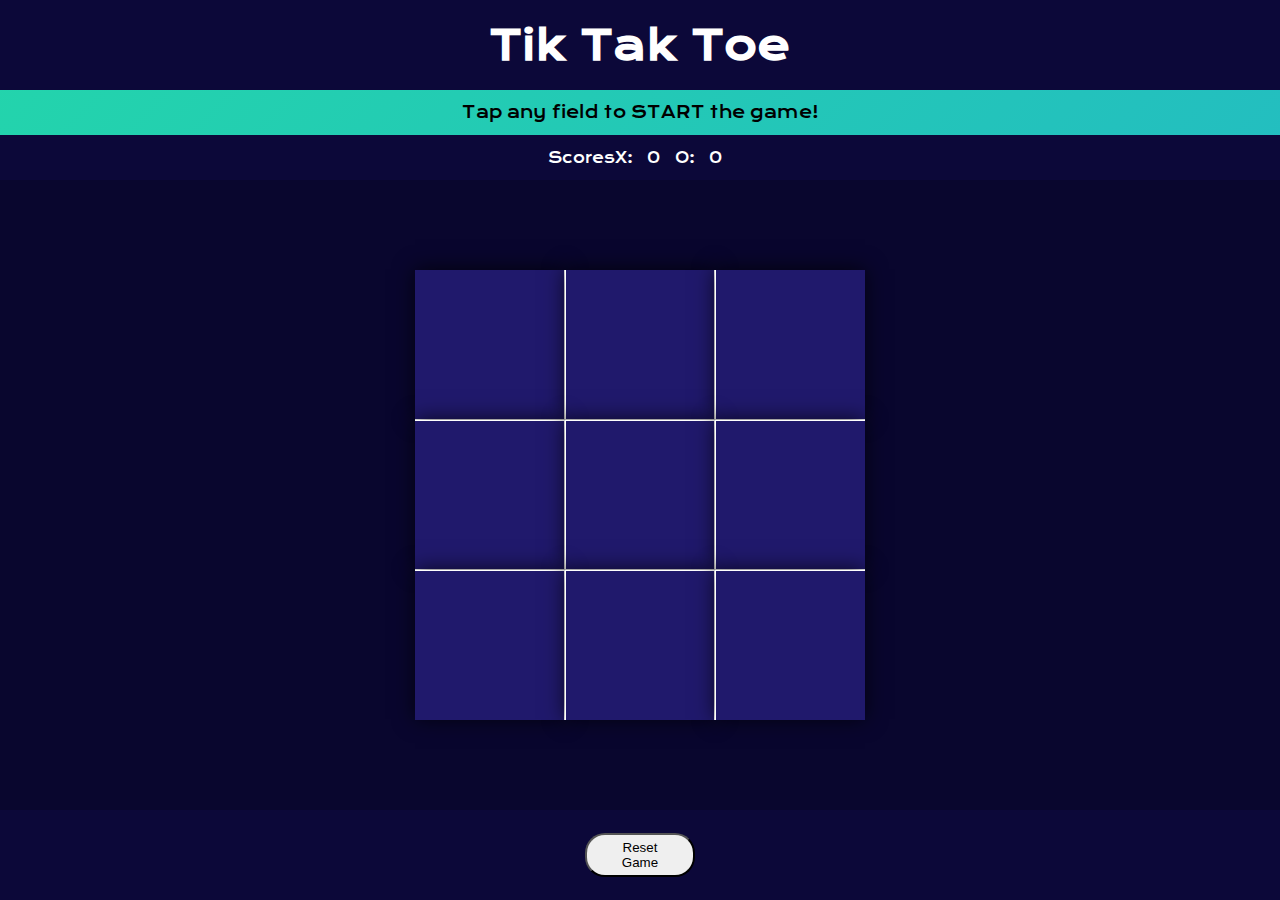
<file: index.html>
<!DOCTYPE html>
<html lang="en">
  <head>
    <meta charset="UTF-8" />
    <meta http-equiv="X-UA-Compatible" content="IE=edge" />
    <meta name="viewport" content="width=device-width, initial-scale=1.0" />
    <title>Document</title>
    <link rel="stylesheet" href="./style.css" />
    <link
      rel="stylesheet"
      href="https://cdnjs.cloudflare.com/ajax/libs/animate.css/4.1.1/animate.min.css"
    />
    <link rel="preconnect" href="https://fonts.gstatic.com" />
    <link
      href="https://fonts.googleapis.com/css2?family=Krona+One&display=swap"
      rel="stylesheet"
    />
    <script src="./app.js" defer></script>
  </head>
  <body>
    <div id="heading-section">
      <h1 class="gametitle" id="gametitle">Tik Tak Toe</h1>
    </div>

    <div id="message-section">
      <p class="usermessage">Tap any field to START the game!</p>
    </div>

    <div id="score-dashboard-container">
      <div>
        <p id="scoretitle">Scores</p>
      </div>
      <div>
        <p id="scores">
          X: <span id="xscore">0</span> O: <span id="oscore">0</span>
        </p>
      </div>
    </div>

    <div class="gameboard">
      <div class="playfield" id="0"></div>
      <div class="playfield" id="1"></div>
      <div class="playfield" id="2"></div>
      <div class="playfield" id="3"></div>
      <div class="playfield" id="4"></div>
      <div class="playfield" id="5"></div>
      <div class="playfield" id="6"></div>
      <div class="playfield" id="7"></div>
      <div class="playfield" id="8"></div>
    </div>

    <div id="gamecontrols">
      <button id="resetBtn">Reset Game</button>
    </div>
  </body>
</html>
</file>
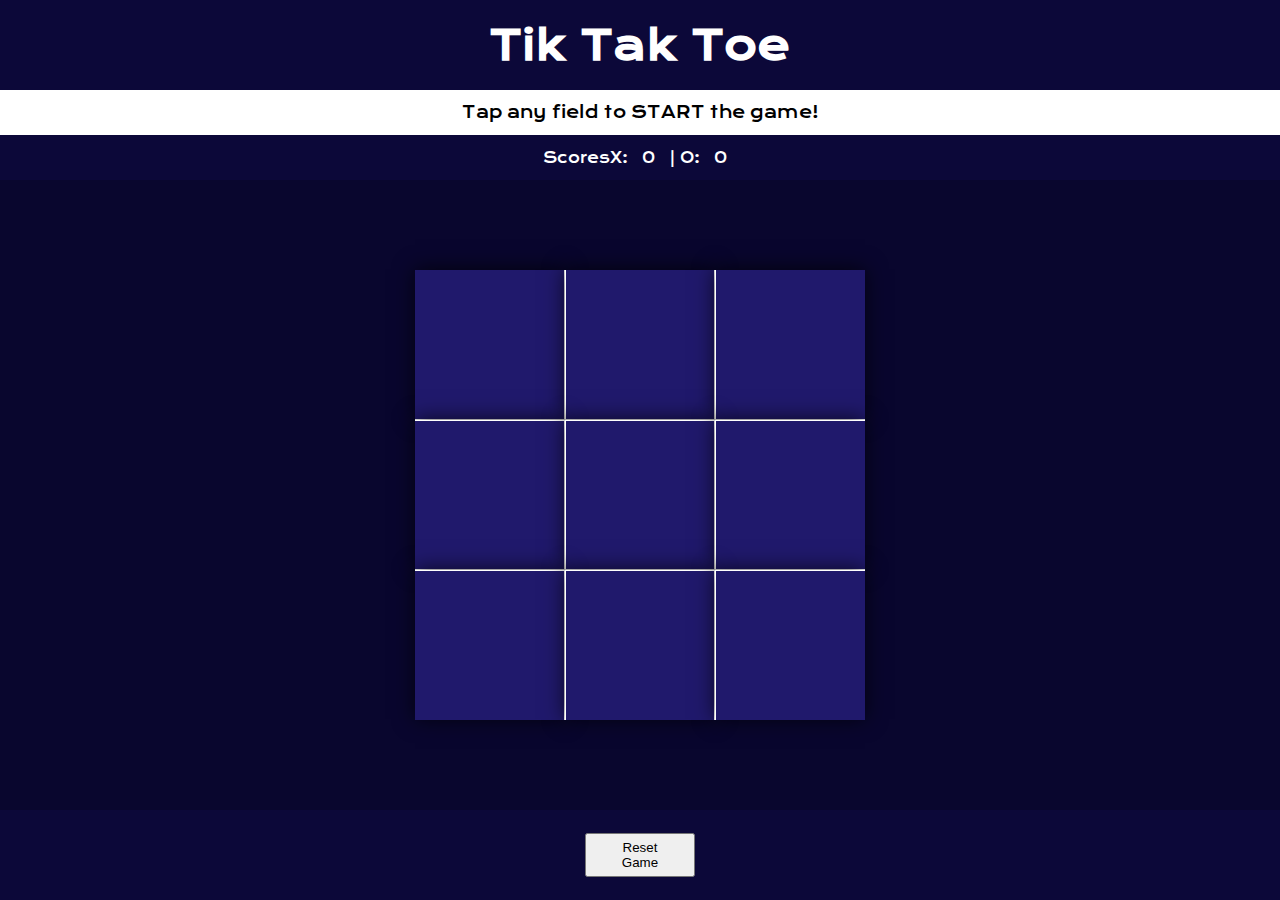
<file: tik-tak-toe.html>
<!DOCTYPE html>
<html lang="en">
  <head>
    <meta charset="UTF-8" />
    <meta http-equiv="X-UA-Compatible" content="IE=edge" />
    <meta name="viewport" content="width=device-width, initial-scale=1.0" />
    <title>Document</title>
    <link rel="stylesheet" href="./tik-tak-toe.css" />
    <link
      rel="stylesheet"
      href="https://cdnjs.cloudflare.com/ajax/libs/animate.css/4.1.1/animate.min.css"
    />
    <link rel="preconnect" href="https://fonts.gstatic.com" />
    <link
      href="https://fonts.googleapis.com/css2?family=Krona+One&display=swap"
      rel="stylesheet"
    />
    <script src="./tik-tak-toe.js" defer></script>
  </head>
  <body>
    <div id="heading-section">
      <h1 class="gametitle" id="gametitle">Tik Tak Toe</h1>
    </div>

    <div id="message-section">
      <p class="usermessage">Tap any field to START the game!</p>
    </div>

    <div id="score-dashboard-container">
      <div>
        <p id="scoretitle">Scores</p>
      </div>

      <p id="scores">
        X: <span id="xscore">0</span> | O: <span id="oscore">0</span>
      </p>
    </div>

    <div class="gameboard">
      <div class="playfield" id="0"></div>
      <div class="playfield" id="1"></div>
      <div class="playfield" id="2"></div>
      <div class="playfield" id="3"></div>
      <div class="playfield" id="4"></div>
      <div class="playfield" id="5"></div>
      <div class="playfield" id="6"></div>
      <div class="playfield" id="7"></div>
      <div class="playfield" id="8"></div>
    </div>

    <div id="gamecontrols">
      <button id="resetBtn">Reset Game</button>
    </div>
  </body>
</html>
</file>
<file: style.css>
*,
*::after,
*::before {
  box-sizing: border-box;
  margin: 0;
}

body {
  font-family: "Krona One", sans-serif;

  background: linear-gradient(-45deg, #ee7752, #e73c7e, #23a6d5, #23d5ab);
  background-size: 400% 400%;
  animation: gradient 15s ease infinite;
}

@keyframes gradient {
  0% {
    background-position: 0% 50%;
  }
  50% {
    background-position: 100% 50%;
  }
  100% {
    background-position: 0% 50%;
  }
}

:root {
  --playfield-size: 150px;
  --playermarker-size: calc(var(--playfield-size) * 0.7);
  --bgcolor: #09062e;
  --boardcolor: #20196c;
  --markercolor-x: #9ee2ff;
  --markercolor-o: #edde6c;
  --hovercolor: #5858e6;
  --titlecolor: #09062e;
  --sectionbgcolor: #0c0839;
}

#heading-section,
#score-dashboard-container,
#gamecontrols {
  width: 100vw;
  height: 10vh;
  display: flex;
  justify-content: center;
  align-items: center;
  background-color: var(--sectionbgcolor);
}

#message-section {
  width: 100vw;
  height: 5vh;
  display: flex;
  justify-content: center;
  align-items: center;
}

#xscore,
#oscore {
  padding: 0px 10px;
}

#scoretitle {
  display: block;
}

#score-dashboard-container {
  width: 100vw;
  height: 5vh;
  background-color: var(--sectionbgcolor);
  display: flex;
  justify-content: center;
  align-items: center;
  color: #ffffff;
  font-size: 0.9em;
}

.gametitle {
  color: var(--titlecolor);
  font-size: 40px;
  color: #ffffff;
}

.gameboard {
  width: 100vw;
  height: 70vh;
  display: grid;
  grid-template-columns: repeat(3, auto);
  justify-content: center;
  align-content: center;
  justify-items: center;
  align-items: center;
  background-color: var(--bgcolor);
}

.playfield {
  width: var(--playfield-size);
  height: var(--playfield-size);
  border: 1px solid white;
  display: flex;
  justify-content: center;
  align-items: center;
  position: relative;
  cursor: pointer;
  box-shadow: 0 -1px 20px rgba(0, 0, 0, 0.7);
  background-color: var(--boardcolor);
}

.playfield:first-child,
.playfield:nth-child(2),
.playfield:nth-child(3) {
  border-top: none;
}

.playfield:nth-child(3n + 1) {
  border-left: none;
}

.playfield:nth-child(3n + 3) {
  border-right: none;
}

.playfield:last-child,
.playfield:nth-child(8),
.playfield:nth-child(7) {
  border-bottom: none;
}

.playfield:hover {
  background-color: var(--hovercolor);
}

.playfield.x-player,
.playfield.o-player {
  cursor: not-allowed;
}

.playfield.x-player::before,
.playfield.x-player::after {
  background-color: var(--markercolor-x);
  border-radius: 4px;
}

.playfield.o-player::before {
  background-color: var(--markercolor-o);
}

.gameboard.x-player .playfield:not(.x-player):not(.o-player):hover::before,
.gameboard.x-player .playfield:not(.x-player):not(.o-player):hover::after,
.gameboard.o-player .playfield:not(.x-player):not(.o-player):hover::before {
  background-color: white;
}

.playfield.x-player::before,
.playfield.x-player::after,
.gameboard.x-player .playfield:not(.x-player):not(.o-player):hover::before,
.gameboard.x-player .playfield:not(.x-player):not(.o-player):hover::after {
  content: "";
  position: absolute;
  width: calc(var(--playermarker-size) * 0.15);
  height: var(--playermarker-size);
}

.playfield.x-player::before,
.gameboard.x-player .playfield:not(.x-player):not(.o-player):hover::before {
  transform: rotate(45deg);
}

.playfield.x-player::after,
.gameboard.x-player .playfield:not(.x-player):not(.o-player):hover::after {
  transform: rotate(-45deg);
}

.playfield.o-player::before,
.playfield.o-player::after,
.gameboard.o-player .playfield:not(.x-player):not(.o-player):hover::before,
.gameboard.o-player .playfield:not(.x-player):not(.o-player):hover::after {
  content: "";
  position: absolute;
  border-radius: 50%;
}

.playfield.o-player::before,
.gameboard.o-player .playfield:not(.x-player):not(.o-player):hover::before {
  width: var(--playermarker-size);
  height: var(--playermarker-size);
}

.playfield.o-player::after,
.gameboard.o-player .playfield:not(.x-player):not(.o-player):hover::after {
  width: calc(var(--playermarker-size) * 0.7);
  height: calc(var(--playermarker-size) * 0.7);
  background-color: var(--boardcolor);
}

#resetBtn {
  width: 110px;
  padding: 5px 20px;
  justify-content: center;
  border-radius: 20px;
  cursor: pointer;
}
</file>
<file: tik-tak-toe.css>
*,
*::after,
*::before {
  box-sizing: border-box;
  margin: 0;
}

body {
  font-family: "Krona One", sans-serif;
}

:root {
  --playfield-size: 150px;
  --playermarker-size: calc(var(--playfield-size) * 0.7);
  --bgcolor: #09062e;
  --boardcolor: #20196c;
  --markercolor-x: #9ee2ff;
  --markercolor-o: #edde6c;
  --hovercolor: #5858e6;
  --titlecolor: #09062e;
  --sectionbgcolor: #0c0839;
}

#heading-section,
#score-dashboard-container,
#gamecontrols {
  width: 100vw;
  height: 10vh;
  display: flex;
  justify-content: center;
  align-items: center;
  background-color: var(--sectionbgcolor);
}

#message-section {
  width: 100vw;
  height: 5vh;
  display: flex;
  justify-content: center;
  align-items: center;
}

#xscore,
#oscore {
  padding: 0px 10px;
}

#scoretitle {
  display: block;
}

#score-dashboard-container {
  width: 100vw;
  height: 5vh;
  background-color: var(--sectionbgcolor);
  display: flex;
  justify-content: center;
  align-items: center;
  color: #ffffff;
  font-size: 0.9em;
}

.gametitle {
  color: var(--titlecolor);
  font-size: 40px;
  color: #ffffff;
}

.gameboard {
  width: 100vw;
  height: 70vh;
  display: grid;
  grid-template-columns: repeat(3, auto);
  justify-content: center;
  align-content: center;
  justify-items: center;
  align-items: center;
  background-color: var(--bgcolor);
}

.playfield {
  width: var(--playfield-size);
  height: var(--playfield-size);
  border: 1px solid white;
  display: flex;
  justify-content: center;
  align-items: center;
  position: relative;
  cursor: pointer;
  box-shadow: 0 -1px 20px rgba(0, 0, 0, 0.7);
  background-color: var(--boardcolor);
}

.playfield:first-child,
.playfield:nth-child(2),
.playfield:nth-child(3) {
  border-top: none;
}

.playfield:nth-child(3n + 1) {
  border-left: none;
}

.playfield:nth-child(3n + 3) {
  border-right: none;
}

.playfield:last-child,
.playfield:nth-child(8),
.playfield:nth-child(7) {
  border-bottom: none;
}

.playfield:hover {
  background-color: var(--hovercolor);
}

.playfield.x-player,
.playfield.o-player {
  cursor: not-allowed;
}

.playfield.x-player::before,
.playfield.x-player::after {
  background-color: var(--markercolor-x);
  border-radius: 4px;
}

.playfield.o-player::before {
  background-color: var(--markercolor-o);
}

.gameboard.x-player .playfield:not(.x-player):not(.o-player):hover::before,
.gameboard.x-player .playfield:not(.x-player):not(.o-player):hover::after,
.gameboard.o-player .playfield:not(.x-player):not(.o-player):hover::before {
  background-color: white;
}

.playfield.x-player::before,
.playfield.x-player::after,
.gameboard.x-player .playfield:not(.x-player):not(.o-player):hover::before,
.gameboard.x-player .playfield:not(.x-player):not(.o-player):hover::after {
  content: "";
  position: absolute;
  width: calc(var(--playermarker-size) * 0.15);
  height: var(--playermarker-size);
}

.playfield.x-player::before,
.gameboard.x-player .playfield:not(.x-player):not(.o-player):hover::before {
  transform: rotate(45deg);
}

.playfield.x-player::after,
.gameboard.x-player .playfield:not(.x-player):not(.o-player):hover::after {
  transform: rotate(-45deg);
}

.playfield.o-player::before,
.playfield.o-player::after,
.gameboard.o-player .playfield:not(.x-player):not(.o-player):hover::before,
.gameboard.o-player .playfield:not(.x-player):not(.o-player):hover::after {
  content: "";
  position: absolute;
  border-radius: 50%;
}

.playfield.o-player::before,
.gameboard.o-player .playfield:not(.x-player):not(.o-player):hover::before {
  width: var(--playermarker-size);
  height: var(--playermarker-size);
}

.playfield.o-player::after,
.gameboard.o-player .playfield:not(.x-player):not(.o-player):hover::after {
  width: calc(var(--playermarker-size) * 0.7);
  height: calc(var(--playermarker-size) * 0.7);
  background-color: var(--boardcolor);
}

#resetBtn {
  width: 110px;
  padding: 5px 20px;
  justify-content: center;
}
</file>
